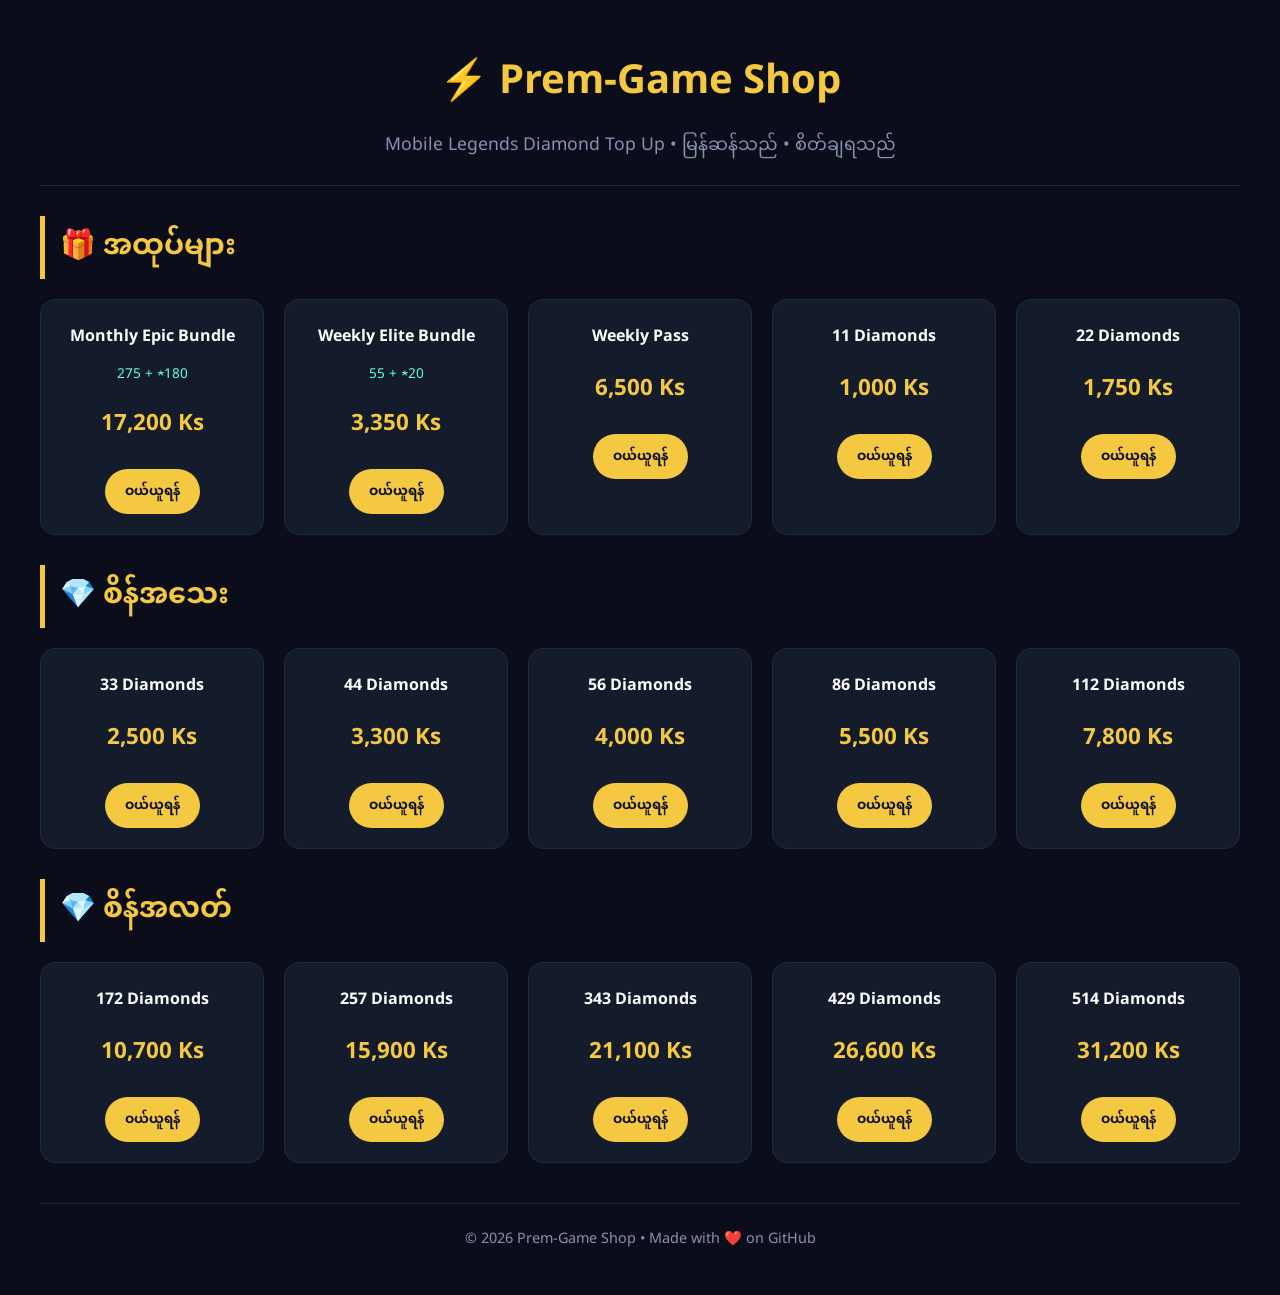
<file: index.html>
<!DOCTYPE html>
<html lang="my">
<head>
    <meta charset="UTF-8">
    <meta name="viewport" content="width=device-width, initial-scale=1.0">
    <title>Prem-Game Shop</title>
    <link href="https://fonts.googleapis.com/css2?family=Noto+Sans+Myanmar&display=swap" rel="stylesheet">
    <style>
        * {
            margin: 0;
            padding: 0;
            box-sizing: border-box;
            font-family: 'Noto Sans Myanmar', 'Segoe UI', sans-serif;
        }
        body {
            background: #0b0e1a;
            color: #fff;
            padding: 20px;
        }
        .container {
            max-width: 1200px;
            margin: 0 auto;
        }
        header {
            text-align: center;
            padding: 20px 0;
            border-bottom: 1px solid #1f2a3f;
            margin-bottom: 30px;
        }
        header h1 {
            font-size: 2.5rem;
            color: #f5c842;
        }
        header p {
            color: #8892b0;
            font-size: 1.1rem;
        }
        .section-title {
            font-size: 1.8rem;
            color: #f5c842;
            margin: 30px 0 20px;
            border-left: 5px solid #f5c842;
            padding-left: 15px;
        }
        .product-grid {
            display: grid;
            grid-template-columns: repeat(auto-fit, minmax(200px, 1fr));
            gap: 20px;
            margin-bottom: 30px;
        }
        .card {
            background: #141b2b;
            border-radius: 15px;
            padding: 20px;
            text-align: center;
            border: 1px solid #1f2a3f;
            transition: 0.3s;
        }
        .card:hover {
            transform: translateY(-5px);
            border-color: #f5c842;
            box-shadow: 0 10px 25px rgba(245, 200, 66, 0.1);
        }
        .card h3 {
            font-size: 1rem;
            margin-bottom: 5px;
        }
        .card .bonus {
            font-size: 0.85rem;
            color: #64ffda;
        }
        .card .price {
            font-size: 1.4rem;
            font-weight: bold;
            color: #f5c842;
            margin: 10px 0;
        }
        .btn-buy {
            background: #f5c842;
            color: #0b0e1a;
            border: none;
            padding: 8px 20px;
            border-radius: 25px;
            font-weight: bold;
            cursor: pointer;
            transition: 0.3s;
            margin-top: 10px;
        }
        .btn-buy:hover {
            background: #ffd966;
            transform: scale(1.05);
        }
        footer {
            text-align: center;
            margin-top: 40px;
            padding: 20px;
            border-top: 1px solid #1f2a3f;
            color: #8892b0;
            font-size: 0.9rem;
        }
    </style>
</head>
<body>
<div class="container">

    <header>
        <h1>⚡ Prem-Game Shop</h1>
        <p>Mobile Legends Diamond Top Up • မြန်ဆန်သည် • စိတ်ချရသည်</p>
    </header>

    <!-- Bundles -->
    <h2 class="section-title">🎁 အထုပ်များ</h2>
    <div class="product-grid">
        <div class="card"><h3>Monthly Epic Bundle</h3><div class="bonus">275 + ★180</div><div class="price">17,200 Ks</div><button class="btn-buy">ဝယ်ယူရန်</button></div>
        <div class="card"><h3>Weekly Elite Bundle</h3><div class="bonus">55 + ★20</div><div class="price">3,350 Ks</div><button class="btn-buy">ဝယ်ယူရန်</button></div>
        <div class="card"><h3>Weekly Pass</h3><div class="price">6,500 Ks</div><button class="btn-buy">ဝယ်ယူရန်</button></div>
        <div class="card"><h3>11 Diamonds</h3><div class="price">1,000 Ks</div><button class="btn-buy">ဝယ်ယူရန်</button></div>
        <div class="card"><h3>22 Diamonds</h3><div class="price">1,750 Ks</div><button class="btn-buy">ဝယ်ယူရန်</button></div>
    </div>

    <!-- Small Diamonds -->
    <h2 class="section-title">💎 စိန်အသေး</h2>
    <div class="product-grid">
        <div class="card"><h3>33 Diamonds</h3><div class="price">2,500 Ks</div><button class="btn-buy">ဝယ်ယူရန်</button></div>
        <div class="card"><h3>44 Diamonds</h3><div class="price">3,300 Ks</div><button class="btn-buy">ဝယ်ယူရန်</button></div>
        <div class="card"><h3>56 Diamonds</h3><div class="price">4,000 Ks</div><button class="btn-buy">ဝယ်ယူရန်</button></div>
        <div class="card"><h3>86 Diamonds</h3><div class="price">5,500 Ks</div><button class="btn-buy">ဝယ်ယူရန်</button></div>
        <div class="card"><h3>112 Diamonds</h3><div class="price">7,800 Ks</div><button class="btn-buy">ဝယ်ယူရန်</button></div>
    </div>

    <!-- Normal Diamonds -->
    <h2 class="section-title">💎 စိန်အလတ်</h2>
    <div class="product-grid">
        <div class="card"><h3>172 Diamonds</h3><div class="price">10,700 Ks</div><button class="btn-buy">ဝယ်ယူရန်</button></div>
        <div class="card"><h3>257 Diamonds</h3><div class="price">15,900 Ks</div><button class="btn-buy">ဝယ်ယူရန်</button></div>
        <div class="card"><h3>343 Diamonds</h3><div class="price">21,100 Ks</div><button class="btn-buy">ဝယ်ယူရန်</button></div>
        <div class="card"><h3>429 Diamonds</h3><div class="price">26,600 Ks</div><button class="btn-buy">ဝယ်ယူရန်</button></div>
        <div class="card"><h3>514 Diamonds</h3><div class="price">31,200 Ks</div><button class="btn-buy">ဝယ်ယူရန်</button></div>
    </div>

    <footer>
        &copy; 2026 Prem-Game Shop • Made with ❤️ on GitHub
    </footer>
</div>
</body>
</html>
</file>
